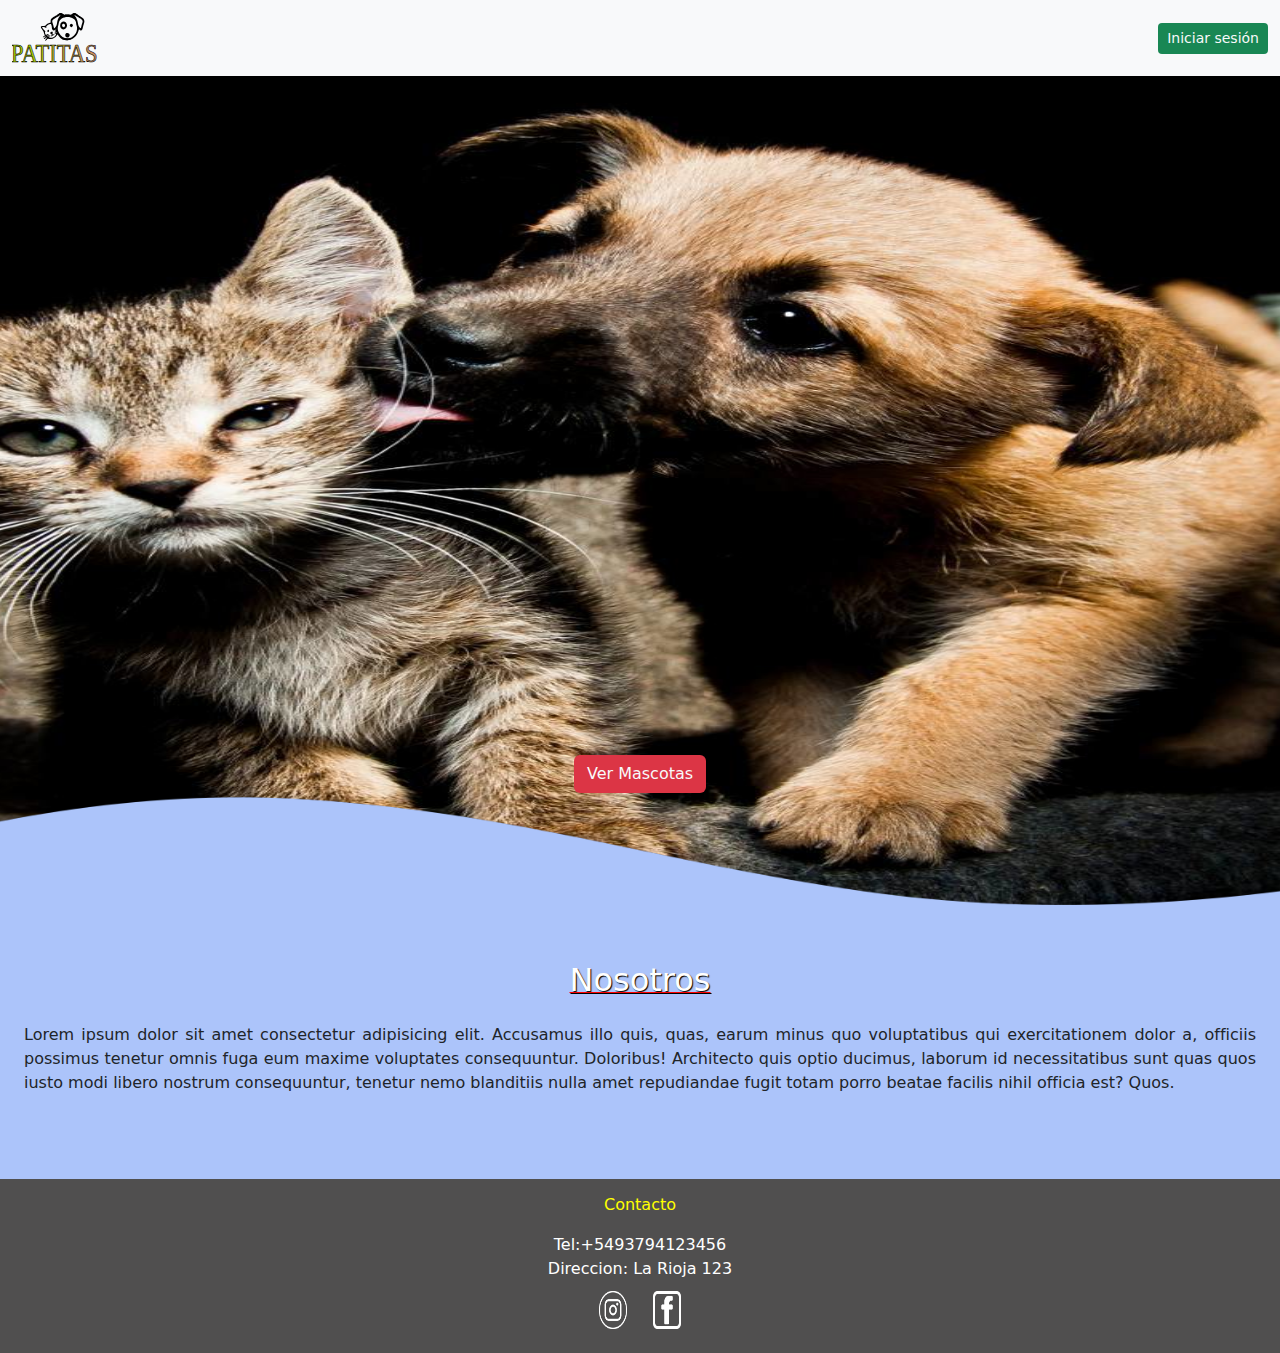
<file: index.html>
<!DOCTYPE html>
<html lang="es">

<head>
  <link rel="stylesheet" href="css/style.css">
  <meta charset="UTF-8">
  <link href="https://cdn.jsdelivr.net/npm/bootstrap@5.3.3/dist/css/bootstrap.min.css" rel="stylesheet"
    integrity="sha384-QWTKZyjpPEjISv5WaRU9OFeRpok6YctnYmDr5pNlyT2bRjXh0JMhjY6hW+ALEwIH" crossorigin="anonymous">
  <script src="https://cdn.jsdelivr.net/npm/bootstrap@5.3.3/dist/js/bootstrap.bundle.min.js"
    integrity="sha384-YvpcrYf0tY3lHB60NNkmXc5s9fDVZLESaAA55NDzOxhy9GkcIdslK1eN7N6jIeHz"
    crossorigin="anonymous"></script>
  <link href="https://fonts.googleapis.com/css2?family=Cookie&display=swap" rel="stylesheet">

  <link rel="stylesheet" href="css/style.css">
  <meta name="viewport" content="width=device-width, initial-scale=1.0">
  <link rel="preconnect" href="https://fonts.googleapis.com">
  <link rel="preconnect" href="https://fonts.gstatic.com" crossorigin>
  <link href="https://fonts.googleapis.com/css2?family=Cookie&display=swap" rel="stylesheet">
</head>

<body>
  <!--- NavBar -->
  <nav class="navbar bg-body-tertiary">
    <div class="container-fluid">
      <a class="navbar-brand">
        <img src="./img/logo.svg" class="img-logo">
      </a>
      <form class="d-flex" role="search">
        <button class="btn btn-sm fg-primary bg-success text-light" href="#">Iniciar sesión</button>
      </form>
    </div>
  </nav>
  <!-- seccion imagen -->
  <section class="section-1">
    <img src="./img/back.png" alt="">
    <button class="btn  bg-danger text-light" onclick="location.href='mascotas.html'">Ver Mascotas</button>
  </section>
  <!-- seccion nosotros -->
  <section class="nosotros">
    <h2>Nosotros</h2>
    <p>Lorem ipsum dolor sit amet consectetur adipisicing elit. Accusamus illo quis, quas, earum minus quo voluptatibus
      qui exercitationem dolor a, officiis possimus tenetur omnis fuga eum maxime voluptates consequuntur. Doloribus!
      Architecto quis optio ducimus, laborum id necessitatibus sunt quas quos iusto modi libero nostrum consequuntur,
      tenetur nemo blanditiis nulla amet repudiandae fugit totam porro beatae facilis nihil officia est? Quos.
    </p>
  </section>
  <!-- Footer -->
  <footer class="section-2">
    <p>Contacto</p>
    Tel:+5493794123456
    <br>
    Direccion: La Rioja 123
    <br>
    <a href="#"><img src="./img/ig.png"></a>
    <a href="#"><img src="./img/face.png"></a>
    <br><br>


</body>

</html>
</file>
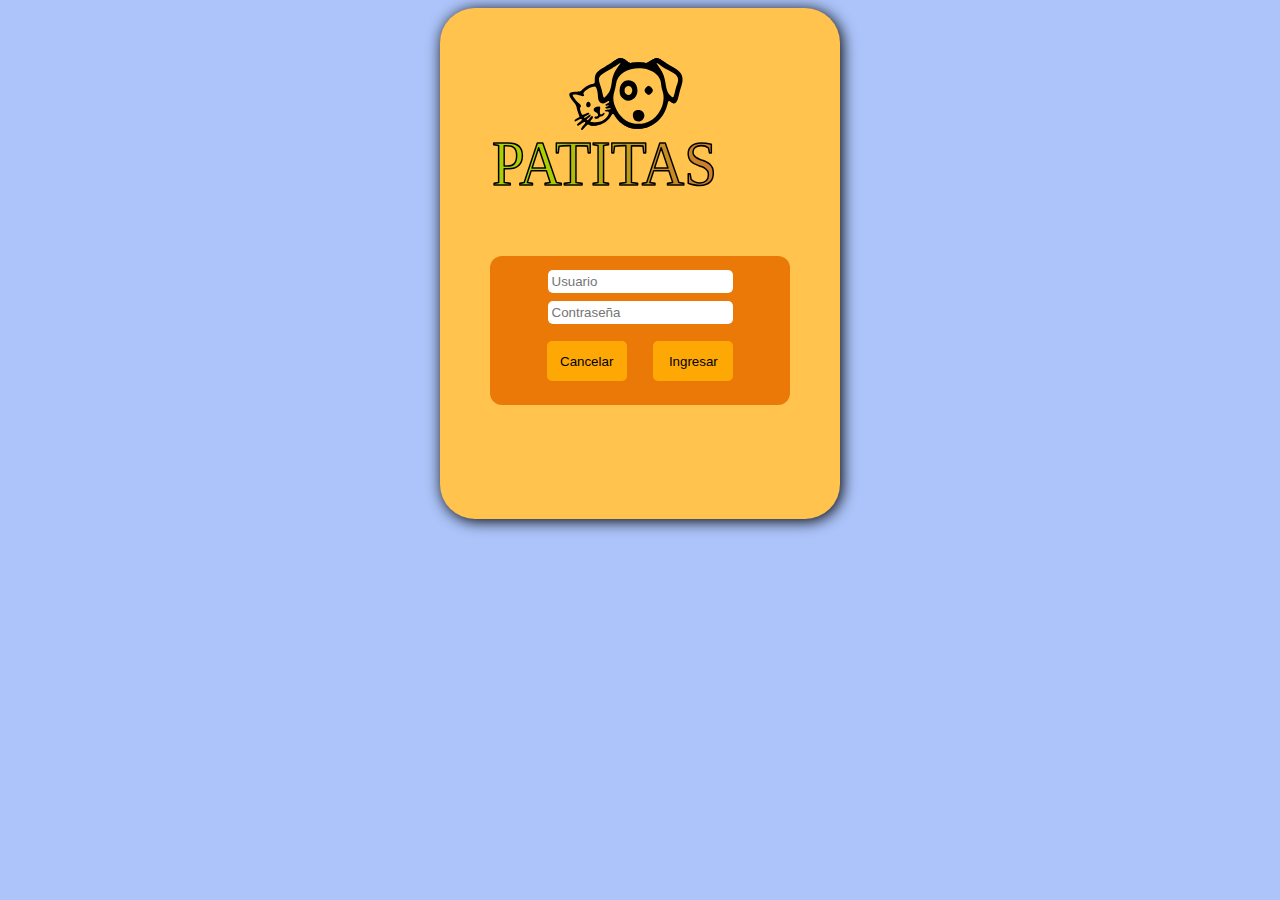
<file: login.html>
<!DOCTYPE html>
<html lang="es">

<head>
    <meta charset="UTF-8">
    <meta name="viewport" content="width=device-width, initial-scale=1.0">
    <link rel="stylesheet" href="css/login.css">
    <title>Patitas - Login</title>
</head>

<body>
    <section class="container">
        <div class="centerbox">
        <img src="./img/logo.svg" alt="" srcset="">
        <form class="login" action="" method="post">

            <input class="txt" type="text" name="usurio" id="usuario" value="" placeholder="Usuario">
            <input class="txt" type="password" name="password" id="password" placeholder="Contraseña">
            <div class="botones">
                <button type="button" class="btn" onclick="window.location.href='index.html'">Cancelar</button>
                <input class="btn" type="submit" value="Ingresar">

            </div>
        </form>
    </div>
    </section>
</body>

</html>
</file>
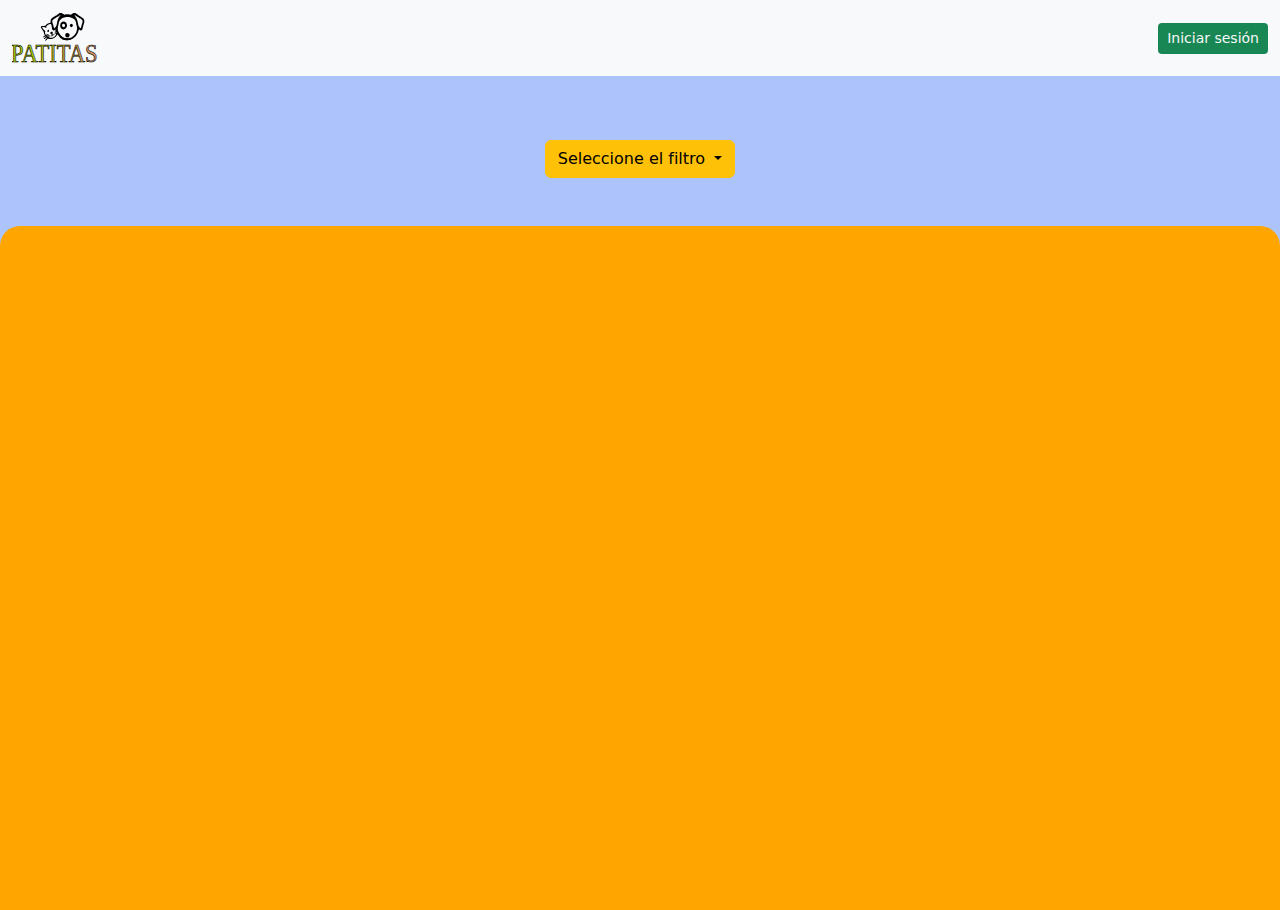
<file: mascotas.html>
<!DOCTYPE html>
<html lang="es">

<head>
    <meta charset="UTF-8">
    <meta name="viewport" content="width=device-width, initial-scale=1.0">
    <title>Mascotas</title>
    <link href="https://cdn.jsdelivr.net/npm/bootstrap@5.3.3/dist/css/bootstrap.min.css" rel="stylesheet"
        integrity="sha384-QWTKZyjpPEjISv5WaRU9OFeRpok6YctnYmDr5pNlyT2bRjXh0JMhjY6hW+ALEwIH" crossorigin="anonymous">
    <script src="https://cdn.jsdelivr.net/npm/bootstrap@5.3.3/dist/js/bootstrap.bundle.min.js"
        integrity="sha384-YvpcrYf0tY3lHB60NNkmXc5s9fDVZLESaAA55NDzOxhy9GkcIdslK1eN7N6jIeHz"
        crossorigin="anonymous"></script>
    <link href="https://fonts.googleapis.com/css2?family=Cookie&display=swap" rel="stylesheet">

    <link rel="stylesheet" href="css/style.css">
    <meta name="viewport" content="width=device-width, initial-scale=1.0">
    <link rel="preconnect" href="https://fonts.googleapis.com">
    <link rel="preconnect" href="https://fonts.gstatic.com" crossorigin>
    <link href="https://fonts.googleapis.com/css2?family=Cookie&display=swap" rel="stylesheet">
</head>

<body>
    <!--- NavBar -->
    <nav class="navbar bg-body-tertiary">
        <div class="container-fluid">
            <a class="navbar-brand">
                <img src="./img/logo.svg" class="img-logo">
            </a>
            <form class="d-flex" role="search">
                <button class="btn btn-sm fg-primary bg-success text-light" href="#">Iniciar sesión</button>
            </form>
        </div>
    </nav>

    <!-- filtro -->
    <div class="container-filtro">
        <div class="dropdown">
            <button class="btn btn-warning dropdown-toggle" type="button" id="dropdownMenuButton1"
                data-bs-toggle="dropdown" aria-expanded="false">
                Seleccione el filtro
            </button>
            <ul class="dropdown-menu" aria-labelledby="dropdownMenuButton1">
                <li><a class="dropdown-item" id="caninos" href="#">Caninos</a></li>
                <li><a class="dropdown-item" id="felinos" href="#">Felinos</a></li>
                <li><a class="dropdown-item" id="machos" href="#">Machos</a></li>
                <li><a class="dropdown-item" id="hembras" href="#">Hembras</a></li>
            </ul>
        </div>
    </div>

    <!-- Tarjetas -->
     <section class="tarjetas">
        
     </section>
</body>

</html>
</file>
<file: css/style.css>
.nav{
    background-color: rgb(255, 255, 255);
}
body{
    background-color:#acc4fa;
}
.img-logo{
    height: 50px;
}

/*section-1*/
.section-1 {
    height: 95vh;
    display: flex;
    flex-direction: column;
    justify-content: center;
    align-items: center;
    color: #2a8aad;
    /*font-family: "Cookie", cursive;*/
    font-weight: 400;
    font-size: 2em;
    font-style: normal;
}
.section-1 img{
    width: 150%;
    height: 95vh;
}
  

.section-1 .btn{
    position: absolute;
    transform: translateY(30vh);
    
}
.nosotros h2{
    text-align: center;
    padding-top: 30px;
    color: #fff;
    text-shadow: 1px 1px  1px black;
    text-decoration: underline 1px red;
    
}
.nosotros p{
    text-align: justify;
    padding: 4px;
    margin: 20px;
    margin-bottom: 5rem;
}

/*section-2*/
.section-2 {
   background-color: #504f4f;
   text-align: center;
   color: white;
}
.section-2 p{
    color: yellow;
    padding-top: 14px;
}
.section-2 img{
    width: 48px;
    height: 48px;
    padding-inline: 10px;
    padding-top: 10px;
}
.container-filtro{
    display: flex;
    justify-content: center;
}
.dropdown{
    margin-top: 4rem;
}
.btn-filtro{
    border: solid 1px black;
    border-radius: 6px;
    background-color: orange;
    padding: 0px 50px;
    margin-left: 30px;
}

.tarjetas{
    background-color: orange;
    margin-top: 3rem;
    border-radius: 20px 20px 0px 0px;
    height: 76vh;
}
@media screen and (max-width: 600px){
.section-1{
    background-size: 160%;
    
}
.section-1 h1{
    font-size: 80px;
}
.section-2{
    background-size: 90%;
}
.contenedor-mascota{
    background-color: #868381;
    box-shadow: 2px 2px 5px black;
    border-radius: 0px 0px 17px 17px;
    justify-content: center;
    align-items: center;
}
.carousel img{
    height: 200px;
}
}
</file>
<file: css/login.css>
body{
  background-color: #acc4fa;
}
.container{
 
  display: flex;
  flex-direction: column;
  justify-content: center;
  align-items: center;
  
}
.container img{
  width: 300px;
  height: 130px;
}
.centerbox{
  background-color: #ffc34e;
  padding: 50px;
  border-radius: 35px;
  box-shadow: #000 2px 2px 15px;
}

.login{
border-radius: 12px;
  background-color: rgb(234, 121, 8);
  width: auto;
  align-items: center;
  justify-content: center;
  margin: 4em auto;
  padding: 10px 10px;
  display: flex;
  flex-direction: column;
}
.txt{
  border-radius: 5px;
  border: 0;
  padding: 4px;
  background-color: rgb(255, 255, 255);
}
.txt:focus{
  outline:none;
}
#usuario, #contraseña{
  color: #000;

}
.btn{
  margin: 1em 1em;
  border:solid 1px;
  border-radius: 5px;
  width: 6em;
  height: 3em;
  border: none;
  background-color: rgb(254, 168, 6);
}
.btn:hover{
  background-color: rgb(255, 208, 0);
  color: #fff;
  cursor: pointer;
}
.btn:active{
  background-color: rgb(183, 122, 9);
}
input{
  margin: 4px 5px;
  width: auto;
}

.botones{
  display: flex;
}
@media screen and (max-width: 600px){
  .login{
  width: auto;
  }
}
</file>
